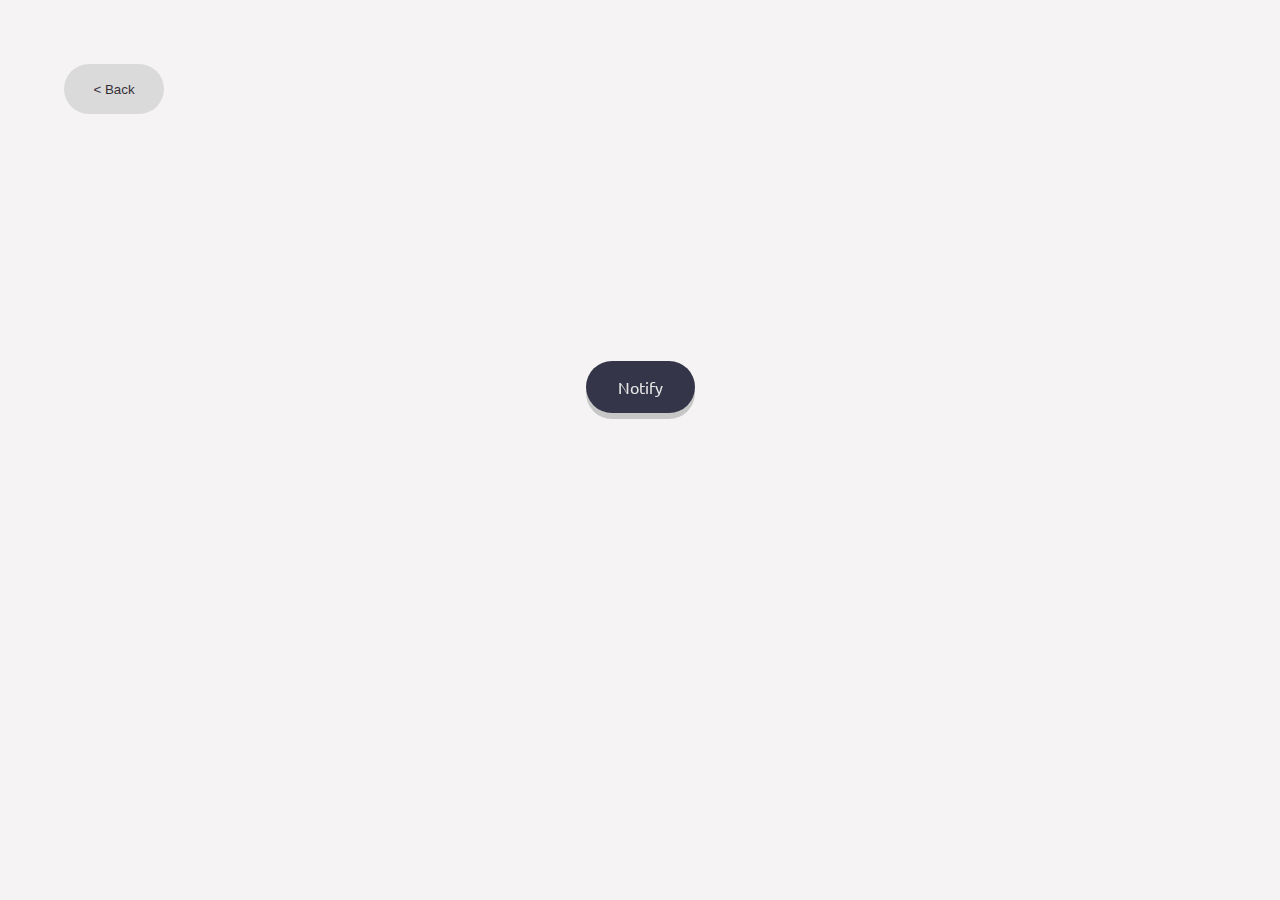
<file: NotifBell/notifBell.html>
<!DOCTYPE html>
<html lang="en">
  <head>
    <meta charset="UTF-8" />
    <meta name="viewport" content="width=device-width, initial-scale=1.0" />
    <title>Notification Bell</title>
    <link
      rel="stylesheet"
      href="https://cdnjs.cloudflare.com/ajax/libs/font-awesome/6.5.1/css/all.min.css"
      integrity="sha512-DTOQO9RWCH3ppGqcWaEA1BIZOC6xxalwEsw9c2QQeAIftl+Vegovlnee1c9QX4TctnWMn13TZye+giMm8e2LwA=="
      crossorigin="anonymous"
      referrerpolicy="no-referrer"
    />
    <link rel="preconnect" href="https://fonts.googleapis.com">
    <link rel="preconnect" href="https://fonts.gstatic.com" crossorigin>
    <link href="https://fonts.googleapis.com/css2?family=Ubuntu&display=swap" rel="stylesheet">
    <link rel="stylesheet" href="assets/Style/style.css" />
    <link rel="stylesheet" href="../assets/Style/backButton.css">
    <script src="../assets/Script/script.js"></script>
  </head>
  <body>
    <div class="btnContainer">
      <button class="btn" onclick="redirectToIndex()"><&nbspBack</button>
    </div>
    <div class="container" id="_container">
      <div class="notification" id="_notification"></div>
      <button class="button" id="_button">Notify</button>
    </div>
    <script src="assets/Script/script.js"></script>
  </body>
</html>
</file>
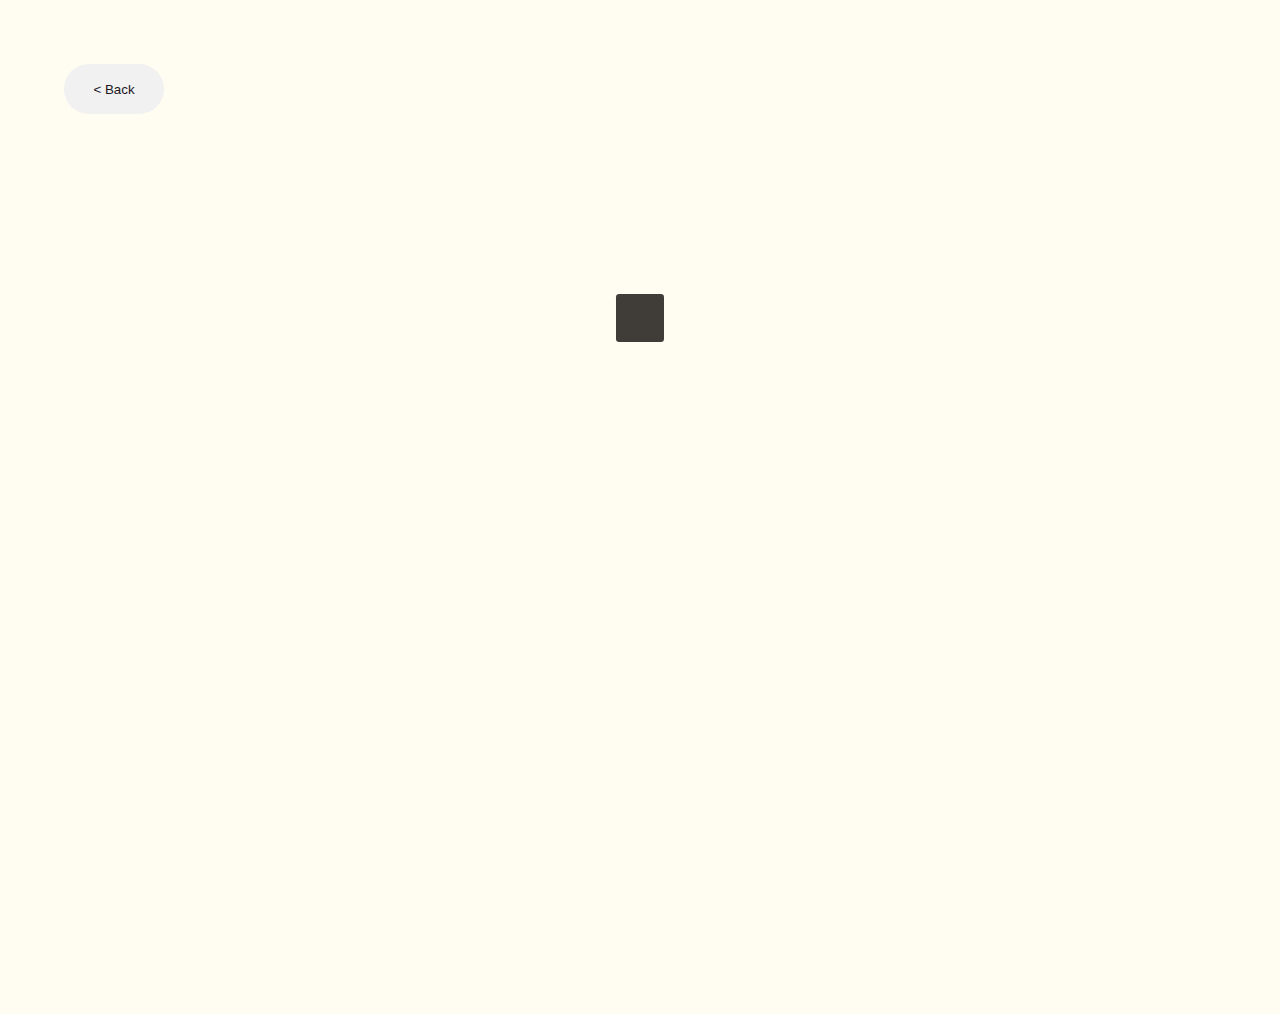
<file: SearchBar/searchBar.html>
<!DOCTYPE html>
<html lang="en">
<head>
    <meta charset="UTF-8">
    <meta name="viewport" content="width=device-width, initial-scale=1.0">
    <title>Search</title>
    <link rel="stylesheet" href="assets/Styles/styles.css">
    <link rel="stylesheet" href="https://cdnjs.cloudflare.com/ajax/libs/font-awesome/6.5.1/css/all.min.css" integrity="sha512-DTOQO9RWCH3ppGqcWaEA1BIZOC6xxalwEsw9c2QQeAIftl+Vegovlnee1c9QX4TctnWMn13TZye+giMm8e2LwA==" crossorigin="anonymous" referrerpolicy="no-referrer" />
    <link rel="preconnect" href="https://fonts.googleapis.com">
    <link rel="preconnect" href="https://fonts.gstatic.com" crossorigin>
    <link href="https://fonts.googleapis.com/css2?family=Poor+Story&display=swap" rel="stylesheet">
    <link rel="stylesheet" href="../assets/Style/backButton.css">
    <script src="../assets/Script/script.js"></script>
</head>
<body>
    <div class="btnContainer">
        <button class="btn" onclick="redirectToIndex()"><&nbspBack</button>
    </div>
    <div class="container" id="_container">
        <input type="text" name="" id="_search" class="search" placeholder="Type to Search" aria-label="">
        <button type="button" id="_button">
            <i class="fas fa-search fa-2x" id="_searchIcon"></i>
            <i class="fas fa-times" id="_closeIcon"></i>
        </button>
    </div>
    <script src="assets/Script/script.js"></script>
</body>
</html>
</file>
<file: NotifBell/assets/Style/style.css>
* {
  margin: 0;
  padding: 0;
  box-sizing: border-box;
  font-family: 'Ubuntu', sans-serif;
}

body {
  display: flex;
  align-items: center;
  flex-direction: column;
  height: 100vh;
  width: 100vw;
  filter: invert(10%);
  background-color: #f5f3f4;
}
.container {
  display: flex;
  justify-content: center;
  align-items: center;
  flex-direction: column;
  width: 100%;
  margin-top: 160px;
}
.button {
  cursor: pointer;
  border: none;
  outline: 0;
  background: #22223b;
  font-size: 1rem;
  color: #fff;
  margin: 1rem;
  padding: 1rem 2rem;
  box-shadow: 0px 6px 0 #d9d9d9;
  z-index: 1;
  transition: 500ms ease-in-out;
  text-align: center;
  border-radius: 30px;

  &::after {
    transform: scale(0.5);
  }
}
.button:hover {
  transform: scale(1.2);
}
.notification {
  width: 10px;
  display: flex;
  justify-content: center;
  align-items: center;
  height: inherit;
  position: relative;
  color: transparent;

  &::after {
    width: 20px;
    height: 20px;
    border-radius: 50%;
    content: attr(data-count);
    display: flex;
    justify-content: center;
    align-items: center;
    background-color: #353535;
    position: absolute;
    top: -5px;
    right: 5px;
    transform: 0.3s;
    opacity: 0;
    transform: scale(0.5);
    color: #ffffff;
    font-size: 0.9rem;
  }

  &::before {
    content: "\f0f3";
    font-family: "Font Awesome 5 Free";
    display: block;
    color: #4a4e69;
    font-size: 3rem;
    margin-bottom: 1rem;
  }

  &.count::after {
    opacity: 12;
    transform: scale(1.1);
  }
  &.notify::before {
    animation: bell 0.5s ease-in-out;
  }
}

@keyframes bell {
  0% {
    transform: rotate(0deg);
  }
  25% {
    transform: rotate(25deg);
  }
  75% {
    transform: rotate(-25deg);
  }
  100% {
    transform: rotate(0deg);
  }
}
</file>
<file: assets/Style/backButton.css>
.btnContainer {
    width: 100%;
    display: flex;
    justify-content: start;
    align-items: center;
}
.btn {
    background-color: #f1f1f1;
    border: 0;
    border-radius: 50px;
    margin: 5% 0 0 5%;
    padding: 14px 20px;
    width: 100px;
    height: 50px;
    cursor: pointer;
    color: #21171F;
    font-family: poppins, sans-serif;
    z-index: 1;
    &:hover {
        background-color: #ffffff;
    }
    &:active {
        border: solid 1px #21171F;
    }
}
</file>
<file: SearchBar/assets/Styles/styles.css>
* {
    margin: 0;
    padding: 0;
    box-sizing: border-box;
    font-family: 'Poor Story', system-ui;
}

body{
    display: flex;
    justify-content: center;
    align-items: center;
    flex-direction: column;
    min-height: 100vh;
    background-color: #fffcf2;
}
.container {
    position: relative;
    height: 100vh;
    width: 100%;
    flex-direction: column;
    display: flex;
    justify-content: start;
    align-items: center;

    .search {
        background-color: transparent;
        border: 0;
        margin-top: 180px;
        height: 3rem;
        width: 3rem;
        padding: 0.5rem;
        font-size: 1rem;
        transition: width .3s ease-in-out;
    }

    button {
        background-color: #cad2c5;
        border: 0;
        margin-top: 180px;
        cursor: pointer;
        position: absolute;
        height: 3rem;
        width: 3rem;
        transition: .3s ease-in-out;
        outline: none;
        border-radius: .2rem;
        background-color: #403d39;
        color: #f1f1f1;

        &.active{
            margin-left: 0.5rem;
        }

        .fa-times {
            opacity: 0;
            position: absolute;
            left: 50%;
            top: 50%;
            transform: translate(-50%);

            &.active {
                opacity: 1;
            }
        }

        .fa-search {
            opacity: 1;
            
            &.active {
                opacity: 0;
            }
        }
    }

    &.active {
        .search {
            width: 20rem;
            color:#252422;
            border: #252422 1px solid;
            border-radius: 20px;
            font-size: 1.4rem;
        }

        button {
            transform: translate(12rem);
            background-color: #403d39;
        }
    }
}
</file>
